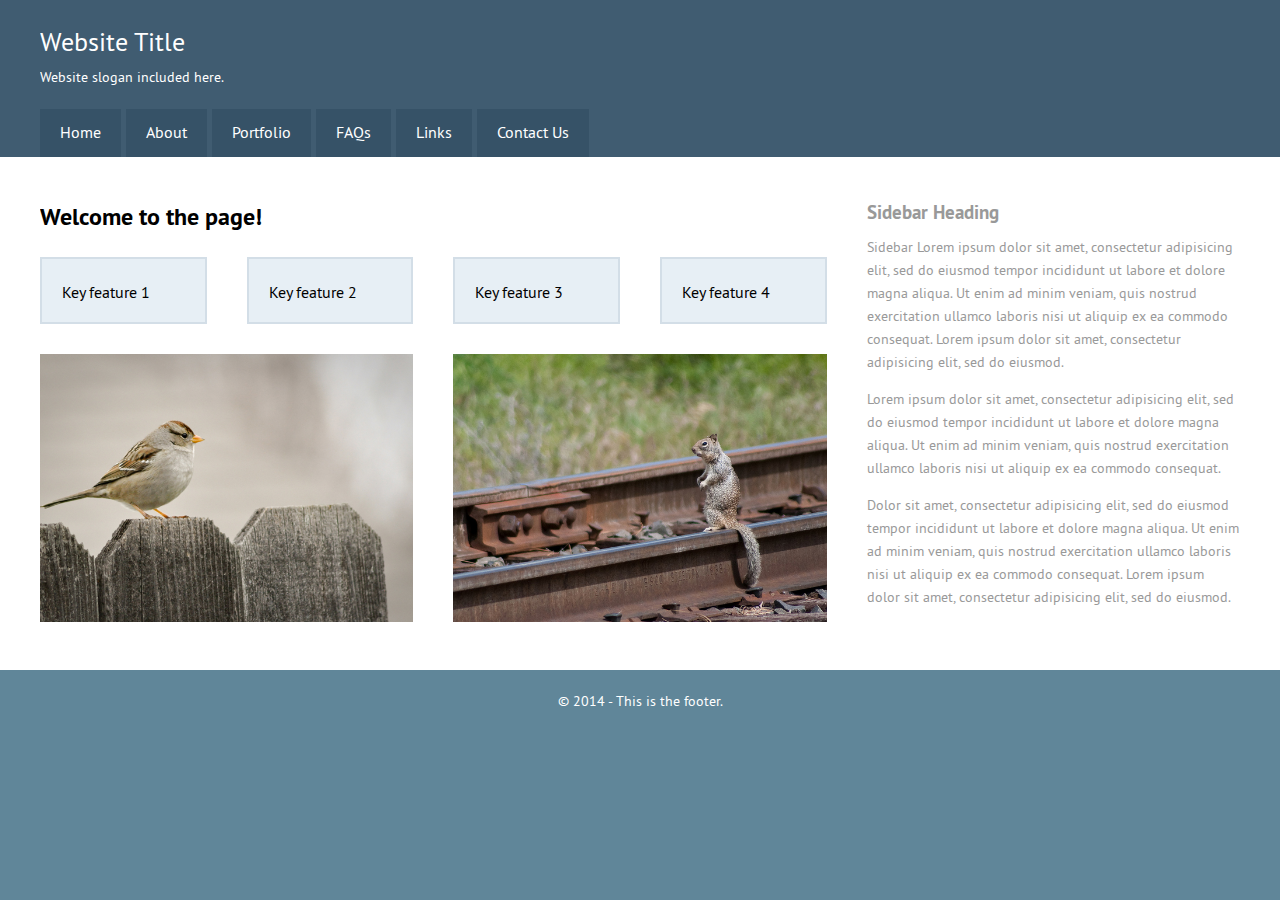
<file: grid/index.html>
<!DOCTYPE html>
<html>

	<head>
		<meta charset="utf-8">
		<title>Learning CSS</title>
		<meta name="viewport" content="width=device-width, initial-scale=1">
		<link rel="stylesheet" href="css/screen.css">
	</head>

	<body>

		<header class="section">

			<!-- container -->
			<div class="container">
				<h1>Website Title</h1>
				<p class="hide-small">Website slogan included here.</p>

				<nav class="site-nav">
					<ul class="group">
						<li><a href="#">Home</a></li>
						<li><a href="#">About</a></li>
						<li><a href="#">Portfolio</a></li>
						<li class="hide-small"><a href="#">FAQs</a></li>
						<li class="hide-small"><a href="#">Links</a></li>
						<li><a href="#">Contact Us</a></li>
					</ul>
				</nav>
			</div><!-- /container -->

		</header>

		<div class="content-area group section">

			<!-- container -->
			<div class="container">

				<!-- row-set -->
				<div class="row-set">

					<!-- col -->
					<div class="col col-md-8 push-down-sm">

						<h2>Welcome to the page!</h2>

						<!-- row-set -->
						<div class="row-set">

							<!-- col -->
							<div class="col col-sm-6 col-lg-3">
								<!-- box-a -->
								<div class="box-a">
									<p>Key feature 1</p>
								</div><!-- /box-a -->
							</div><!-- /col -->

							<!-- col -->
							<div class="col col-sm-6 col-lg-3">
								<!-- box-a -->
								<div class="box-a">
									<p>Key feature 2</p>
								</div><!-- /box-a -->
							</div><!-- /col -->

							<!-- col -->
							<div class="col col-sm-6 col-lg-3">
								<!-- box-a -->
								<div class="box-a">
									<p>Key feature 3</p>
								</div><!-- /box-a -->
							</div><!-- /col -->

							<!-- col -->
							<div class="col col-sm-6 col-lg-3">
								<!-- box-a -->
								<div class="box-a">
									<p>Key feature 4</p>
								</div><!-- /box-a -->
							</div><!-- /col -->

						</div><!-- /row-set -->

						<!-- row-set -->
						<div class="row-set">

							<!-- col -->
							<div class="col col-xs-6">
								<img src="images/bird.jpg">
							</div><!-- /col -->

							<!-- col -->
							<div class="col col-xs-6">
								<img src="images/squirrel.jpg">
							</div><!-- /col -->

						</div><!-- /row-set -->

					</div><!-- /col -->

					<!-- col -->
					<div class="col col-md-4 sidebar">
						<h3>Sidebar Heading</h3>
						<p>Sidebar Lorem ipsum dolor sit amet, consectetur adipisicing elit, sed do eiusmod tempor incididunt ut labore et dolore magna aliqua. Ut enim ad minim veniam, quis nostrud exercitation ullamco laboris nisi ut aliquip ex ea commodo consequat. Lorem ipsum dolor sit amet, consectetur adipisicing elit, sed do eiusmod.</p>

						<p>Lorem ipsum dolor sit amet, consectetur adipisicing elit, sed do eiusmod tempor incididunt ut labore et dolore magna aliqua. Ut enim ad minim veniam, quis nostrud exercitation ullamco laboris nisi ut aliquip ex ea commodo consequat.</p>

						<p>Dolor sit amet, consectetur adipisicing elit, sed do eiusmod tempor incididunt ut labore et dolore magna aliqua. Ut enim ad minim veniam, quis nostrud exercitation ullamco laboris nisi ut aliquip ex ea commodo consequat. Lorem ipsum dolor sit amet, consectetur adipisicing elit, sed do eiusmod.</p>
					</div><!-- /col -->

				</div><!-- /row-set -->

			</div><!-- /container -->

		</div>

		<footer>
			<p>&copy; 2014 - This is the footer.</p>
		</footer>


	</body>

</html>
</file>
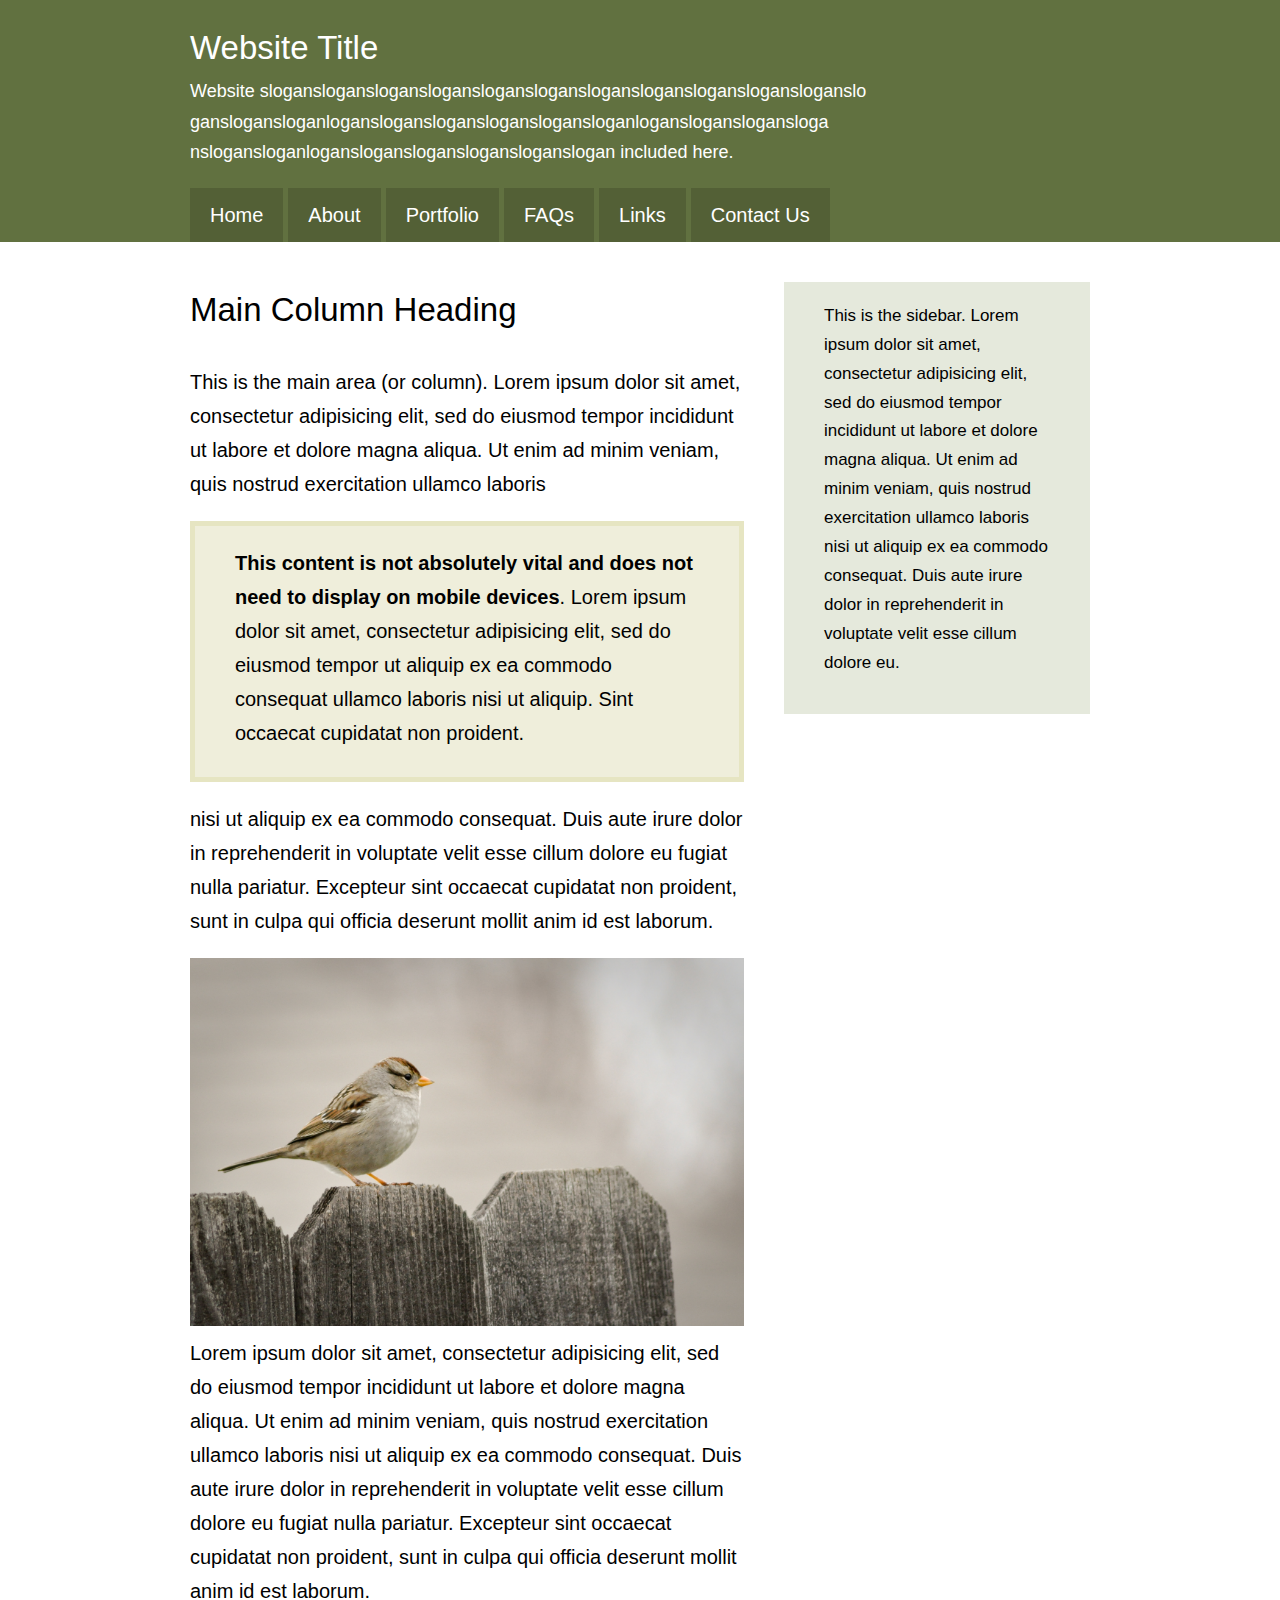
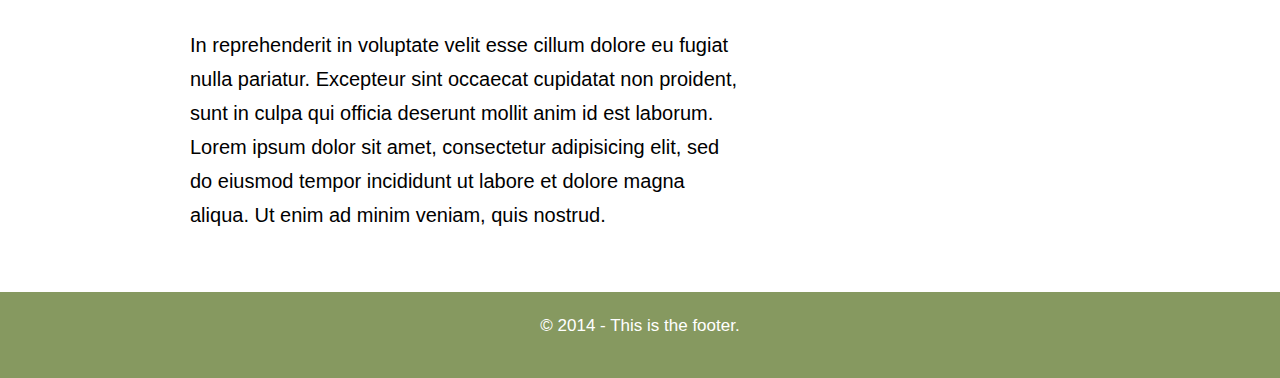
<file: responsive/index.html>
<!DOCTYPE html>
<html>

	<head>
		<meta charset="utf-8">
		<title>Learning CSS</title>
		<meta name="viewport" content="width=device-width, initial-scale=1">
		<link rel="stylesheet" href="css/screen.css">
	</head>

	<body>

		<header>

			<!-- container -->
			<div class="container">
				<h1>Website Title</h1>
				<p class="hide-small">Website sloganslogansloganslogansloganslogansloganslogansloganslogansloganslo ganslogansloganlogansloganslogansloganslogansloganlogansloganslogansloga nslogansloganloganslogansloganslogansloganslogan included here.</p>

				<nav class="site-nav">
					<ul class="group">
						<li><a href="#">Home</a></li>
						<li><a href="#">About</a></li>
						<li><a href="#">Portfolio</a></li>
						<li class="hide-small"><a href="#">FAQs</a></li>
						<li class="hide-small"><a href="#">Links</a></li>
						<li><a href="#">Contact Us</a></li>
					</ul>
				</nav>
			</div><!-- /container -->

		</header>

		<div class="content-area group">

			<!-- container -->
			<div class="container">
				<div class="main-area">
					<h2>Main Column Heading</h2>

					<p>This is the main area (or column). Lorem ipsum dolor sit amet, consectetur adipisicing elit, sed do eiusmod tempor incididunt ut labore et dolore magna aliqua. Ut enim ad minim veniam, quis nostrud exercitation ullamco laboris</p>

					<!-- info-box -->
					<div class="info-box hide-small">
						<p><strong>This content is not absolutely vital and does not need to display on mobile devices</strong>. Lorem ipsum dolor sit amet, consectetur adipisicing elit, sed do eiusmod tempor ut aliquip ex ea commodo consequat ullamco laboris nisi ut aliquip. Sint occaecat cupidatat non proident.</p>
					</div><!-- /info-box -->

					<p>nisi ut aliquip ex ea commodo consequat. Duis aute irure dolor in reprehenderit in voluptate velit esse cillum dolore eu fugiat nulla pariatur. Excepteur sint occaecat cupidatat non proident, sunt in culpa qui officia deserunt mollit anim id est laborum.</p>

					<img src="images/bird.jpg" alt="Bird on fence.">

					<p>Lorem ipsum dolor sit amet, consectetur adipisicing elit, sed do eiusmod tempor incididunt ut labore et dolore magna aliqua. Ut enim ad minim veniam, quis nostrud exercitation ullamco laboris nisi ut aliquip ex ea commodo consequat. Duis aute irure dolor in reprehenderit in voluptate velit esse cillum dolore eu fugiat nulla pariatur. Excepteur sint occaecat cupidatat non proident, sunt in culpa qui officia deserunt mollit anim id est laborum.</p>

					<p>In reprehenderit in voluptate velit esse cillum dolore eu fugiat nulla pariatur. Excepteur sint occaecat cupidatat non proident, sunt in culpa qui officia deserunt mollit anim id est laborum. Lorem ipsum dolor sit amet, consectetur adipisicing elit, sed do eiusmod tempor incididunt ut labore et dolore magna aliqua. Ut enim ad minim veniam, quis nostrud.</p>
				</div>

				<aside class="sidebar">
					<p>This is the sidebar. Lorem ipsum dolor sit amet, consectetur adipisicing elit, sed do eiusmod tempor incididunt ut labore et dolore magna aliqua. Ut enim ad minim veniam, quis nostrud exercitation ullamco laboris nisi ut aliquip ex ea commodo consequat. Duis aute irure dolor in reprehenderit in voluptate velit esse cillum dolore eu.</p>
				</aside>
			</div><!-- /container -->

		</div>

		<footer>
			<p>&copy; 2014 - This is the footer.</p>
		</footer>


	</body>

</html>
</file>
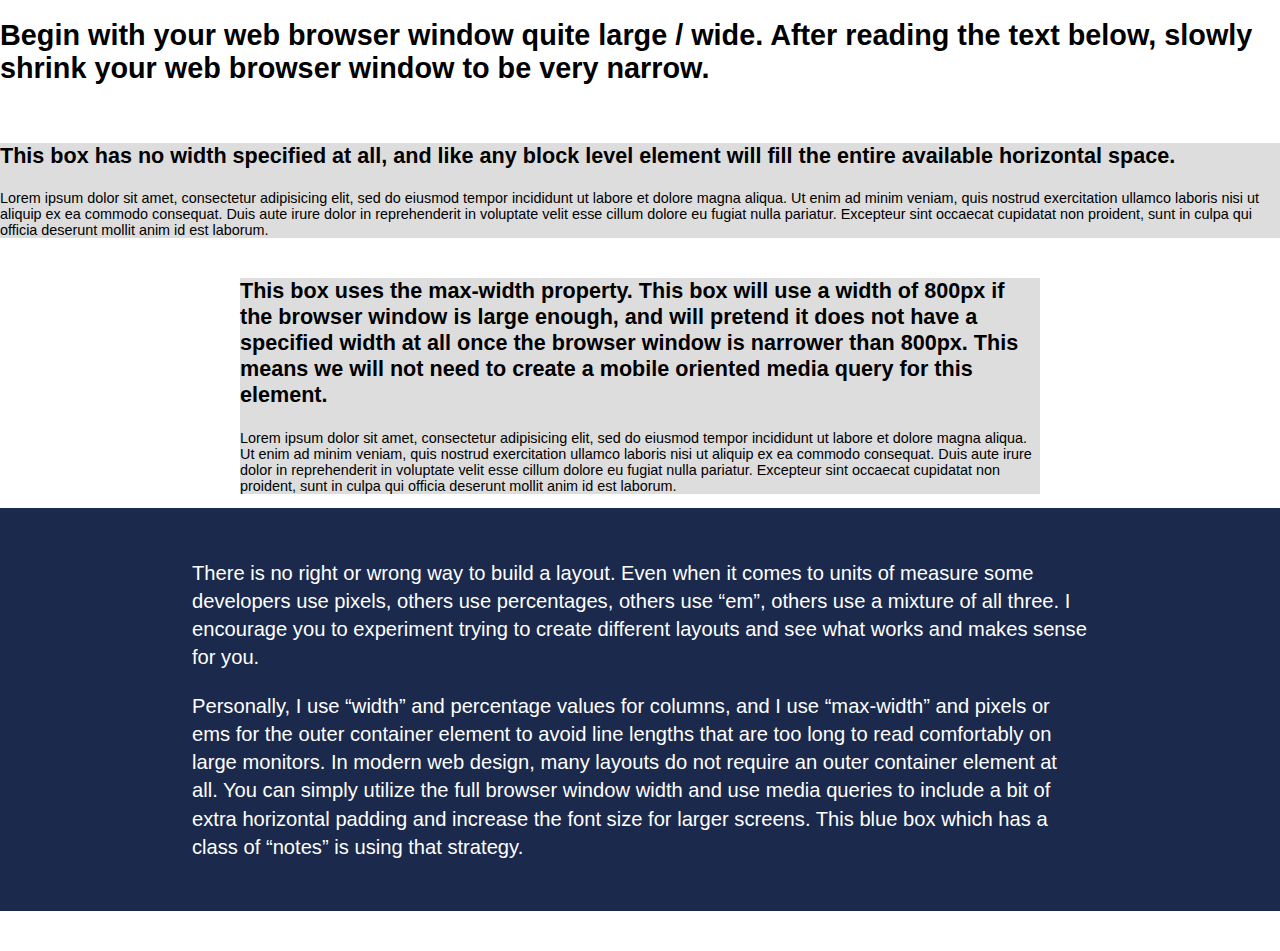
<file: width-max-width/max-width.html>
<!DOCTYPE html>
<html>
	
	<head>
		<meta charset="utf-8">
		<title>Comparing &ldquo;width&rdquo; and &ldquo;max-width&rdquo;</title>
		<meta name="viewport" content="width=device-width, initial-scale=1">
		<link rel="stylesheet" href="css/screen.css">
	</head>
	
	<body>
		
		<h1>Begin with your web browser window quite large / wide.  After reading the text below, slowly shrink your web browser window to be very narrow.</h1>
		
		<div>
			<h2>This box has no width specified at all, and like any block level element will fill the entire available horizontal space.</h2>
			<p>Lorem ipsum dolor sit amet, consectetur adipisicing elit, sed do eiusmod tempor incididunt ut labore et dolore magna aliqua. Ut enim ad minim veniam, quis nostrud exercitation ullamco laboris nisi ut aliquip ex ea commodo consequat. Duis aute irure dolor in reprehenderit in voluptate velit esse cillum dolore eu fugiat nulla pariatur. Excepteur sint occaecat cupidatat non proident, sunt in culpa qui officia deserunt mollit anim id est laborum.</p>
		</div>
		
		<div class="uses-max-width">
			<h2>This box uses the max-width property. This box will use a width of 800px if the browser window is large enough, and will pretend it does not have a specified width at all once the browser window is narrower than 800px. This means we will not need to create a mobile oriented media query for this element.</h2>
			<p>Lorem ipsum dolor sit amet, consectetur adipisicing elit, sed do eiusmod tempor incididunt ut labore et dolore magna aliqua. Ut enim ad minim veniam, quis nostrud exercitation ullamco laboris nisi ut aliquip ex ea commodo consequat. Duis aute irure dolor in reprehenderit in voluptate velit esse cillum dolore eu fugiat nulla pariatur. Excepteur sint occaecat cupidatat non proident, sunt in culpa qui officia deserunt mollit anim id est laborum.</p>
		</div>
		
		<div class="notes">
			<p>There is no right or wrong way to build a layout. Even when it comes to units of measure some developers use pixels, others use percentages, others use &ldquo;em&rdquo;, others use a mixture of all three. I encourage you to experiment trying to create different layouts and see what works and makes sense for you.</p>
			<p>Personally, I use &ldquo;width&rdquo; and percentage values for columns, and I use &ldquo;max-width&rdquo; and pixels or ems for the outer container element to avoid line lengths that are too long to read comfortably on large monitors. In modern web design, many layouts do not require an outer container element at all.  You can simply utilize the full browser window width and use media queries to include a bit of extra horizontal padding and increase the font size for larger screens. This blue box which has a class of &ldquo;notes&rdquo; is using that strategy.</p>
		</div>
		
	</body>
	
</html>
</file>
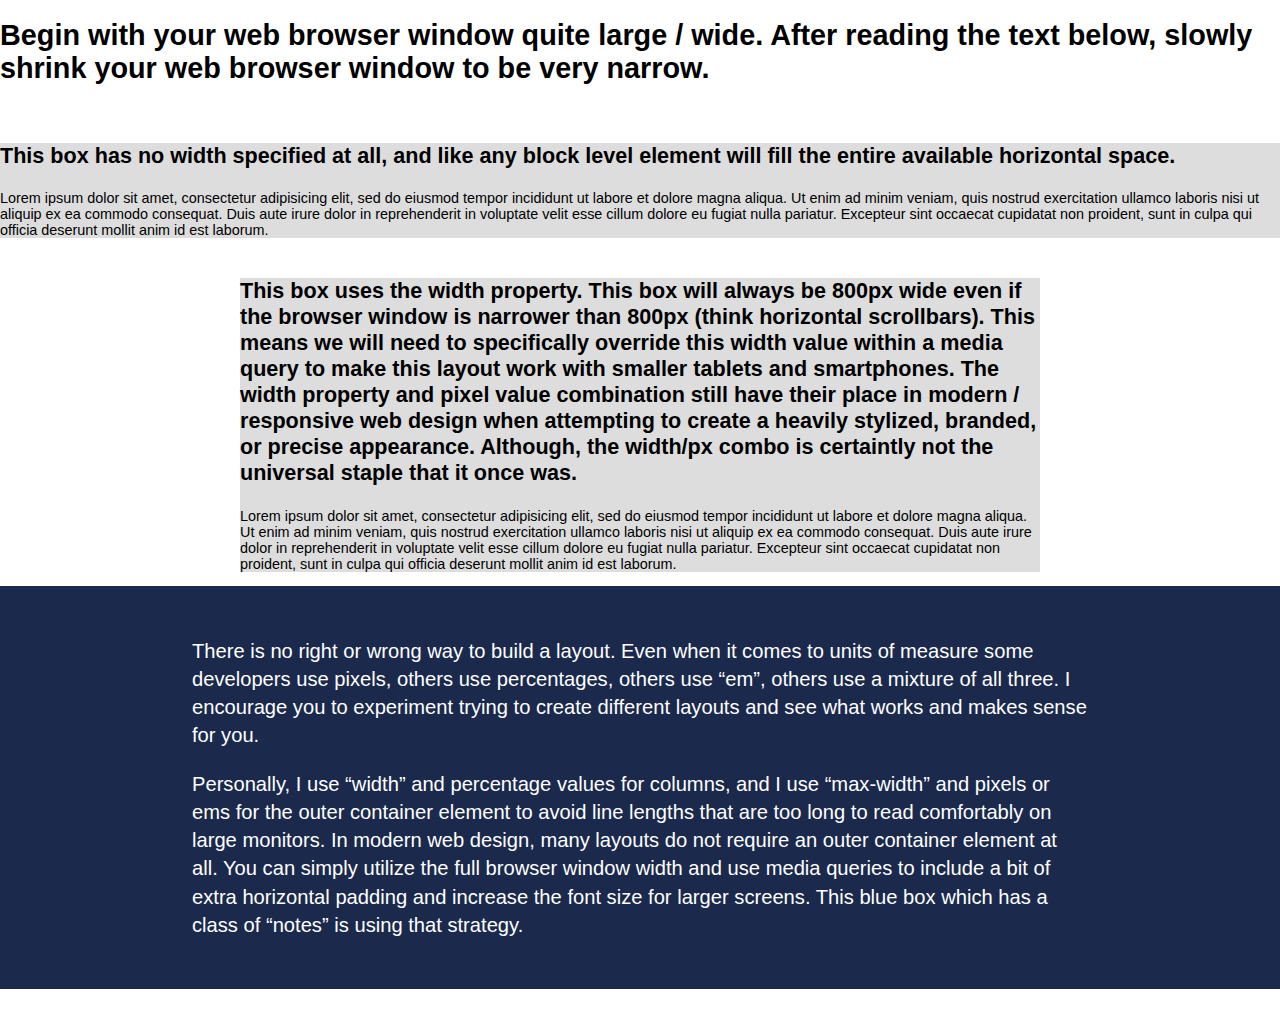
<file: width-max-width/width.html>
<!DOCTYPE html>
<html>
	
	<head>
		<meta charset="utf-8">
		<title>Comparing &ldquo;width&rdquo; and &ldquo;max-width&rdquo;</title>
		<meta name="viewport" content="width=device-width, initial-scale=1">
		<link rel="stylesheet" href="css/screen.css">
	</head>
	
	<body>
		
		<h1>Begin with your web browser window quite large / wide.  After reading the text below, slowly shrink your web browser window to be very narrow.</h1>
		
		<div>
			<h2>This box has no width specified at all, and like any block level element will fill the entire available horizontal space.</h2>
			<p>Lorem ipsum dolor sit amet, consectetur adipisicing elit, sed do eiusmod tempor incididunt ut labore et dolore magna aliqua. Ut enim ad minim veniam, quis nostrud exercitation ullamco laboris nisi ut aliquip ex ea commodo consequat. Duis aute irure dolor in reprehenderit in voluptate velit esse cillum dolore eu fugiat nulla pariatur. Excepteur sint occaecat cupidatat non proident, sunt in culpa qui officia deserunt mollit anim id est laborum.</p>
		</div>
		
		<div class="uses-width">
			<h2>This box uses the width property. This box will always be 800px wide even if the browser window is narrower than 800px (think horizontal scrollbars). This means we will need to specifically override this width value within a media query to make this layout work with smaller tablets and smartphones.  The width property and pixel value combination still have their place in modern / responsive web design when attempting to create a heavily stylized, branded, or precise appearance. Although, the width/px combo is certaintly not the universal staple that it once was.</h2>
			<p>Lorem ipsum dolor sit amet, consectetur adipisicing elit, sed do eiusmod tempor incididunt ut labore et dolore magna aliqua. Ut enim ad minim veniam, quis nostrud exercitation ullamco laboris nisi ut aliquip ex ea commodo consequat. Duis aute irure dolor in reprehenderit in voluptate velit esse cillum dolore eu fugiat nulla pariatur. Excepteur sint occaecat cupidatat non proident, sunt in culpa qui officia deserunt mollit anim id est laborum.</p>
		</div>
		
		<div class="notes">
			<p>There is no right or wrong way to build a layout. Even when it comes to units of measure some developers use pixels, others use percentages, others use &ldquo;em&rdquo;, others use a mixture of all three. I encourage you to experiment trying to create different layouts and see what works and makes sense for you.</p>
			<p>Personally, I use &ldquo;width&rdquo; and percentage values for columns, and I use &ldquo;max-width&rdquo; and pixels or ems for the outer container element to avoid line lengths that are too long to read comfortably on large monitors. In modern web design, many layouts do not require an outer container element at all.  You can simply utilize the full browser window width and use media queries to include a bit of extra horizontal padding and increase the font size for larger screens. This blue box which has a class of &ldquo;notes&rdquo; is using that strategy.</p>
		</div>
		
	</body>
	
</html>
</file>
<file: grid/css/screen.css>
/* Custom Fonts */
@font-face {
	font-family: 'PTSans';
	src: url('fonts/PT-Sans.eot');
    src: url('fonts/PT-Sans.eot?#iefix') format('embedded-opentype'),
         url('fonts/PT-Sans.woff') format('woff'),
         url('fonts/PT-Sans.ttf') format('truetype'),
         url('fonts/PT-Sans.svg#pt_sansregular') format('svg');
	font-weight: normal;
	font-style: normal;
}

@font-face {
	font-family: 'PTSans';
	src: url('fonts/PT-Sans-Bold.eot');
    src: url('fonts/PPT-Sans-Bold.eot?#iefix') format('embedded-opentype'),
         url('fonts/PT-Sans-Bold.woff') format('woff'),
         url('fonts/PT-Sans-Bold.ttf') format('truetype'),
         url('fonts/PT-Sans-Bold.svg#pt_sansbold') format('svg');
	font-weight: bold;
	font-style: normal;
}

@font-face {
	font-family: 'PTSans';
	src: url('fonts/PT-Sans-Italic.eot');
    src: url('fonts/PPT-Sans-Italic.eot?#iefix') format('embedded-opentype'),
         url('fonts/PT-Sans-Italic.woff') format('woff'),
         url('fonts/PT-Sans-Italic.ttf') format('truetype'),
         url('fonts/PT-Sans-Italic.svg#pt_sansitalic') format('svg');
	font-weight: normal;
	font-style: italic;
}

@font-face {
	font-family: 'PTSans';
	src: url('fonts/PT-Sans-BoldItalic.eot');
    src: url('fonts/PPT-Sans-BoldItalic.eot?#iefix') format('embedded-opentype'),
         url('fonts/PT-Sans-BoldItalic.woff') format('woff'),
         url('fonts/PT-Sans-BoldItalic.ttf') format('truetype'),
         url('fonts/PT-Sans-BoldItalic.svg#pt_sansbold_italic') format('svg');
	font-weight: bold;
	font-style: italic;
}

html {
	background-color: #608699;
	line-height: 1.7;
}

body {
	font-family: 'PTSans', Arial, sans-serif;
	font-size: 15px;
	margin: 0;
	padding: 0;
}

h1, h2, h3, h4, h5, h6, p {
	margin-top: 0;
}

img {
	max-width: 100%;
	height: auto;
}

a {
	text-decoration: none;
}

/* Main Column Typography */
.main-area h2 {
	font-size: 165%;
	font-weight: normal;
}

.section {
	padding-left: 40px;
	padding-right: 40px;
}

.container {
	max-width: 960px;
	margin: 0 auto;
	overflow: hidden;
}

@media screen and (min-width: 1280px) {

	body {
		font-size: 16px;
	}

	.container {
		max-width: 1200px;
	}

}

@media screen and (max-width: 767px) {

	.section {
		padding-left: 20px;
		padding-right: 20px;
	}

}

header {
	padding-top: 20px;
	color: #FFF;
	background-color: #405c71;
}

header h1 {
	margin: 0;
	font-weight: normal;
	font-size: 165%;
}

header p {
	font-size: 90%;
	margin: 0;
}

/* Site Navigation */
.site-nav {
	margin-top: 20px;
}

.site-nav ul {
	margin: 0;
	padding: 0;
}

.site-nav li {
	list-style: none;
	float: left;
	margin-right: 5px;
}

.site-nav a {
	display: block;
	color: #FFF;
	padding: 10px 20px;
	background-color: #365267;
}

.site-nav a:hover {
	background-color: #2c465a;
}

@media screen and (max-width: 1023px) {

	.site-nav li {
		width: 33.332%;
		margin-right: 0;
	}

	.site-nav a {
		padding: 15px 0;
		margin-right: 5px;
		margin-bottom: 5px;
		text-align: center;
	}

}

@media screen and (max-width: 767px) {

	.site-nav li {
		width: 50%;
	}

}



/* End Site Navigation */


.content-area {
	background-color: #FFF;
	padding-bottom: 40px;
	padding-top: 40px;
}

@media screen and (max-width: 767px) {
	.content-area {
		padding-top: 20px;
	}
}

.main-area {
	width: 66%;
	float: left;
	padding-right: 40px;
	box-sizing: border-box;
}

.sidebar {
	color: #999;
	font-size: 85%;
}

.sidebar h3 {
	font-size: 138.5%;
	margin-bottom: 7px;
}

.info-box {
	background-color: #efeedb;
	border: 5px solid #e6e5c2;
	padding: 20px 40px 7px 40px;
	margin-bottom: 1em;
}

@media screen and (max-width: 767px) {

	.hide-small {
		display: none;
	}

}

.box-a {
	background-color: #e7eff5;
	padding: 20px 20px 0 20px;
	border: 2px solid #d3dee7;
	margin-bottom: 30px;
}

@media screen and (max-width: 767px) {
	.box-a {
		margin-bottom: 15px;
	}
}

/* Grid */
.row-set {
	margin-right: -20px; 		/*counteract padding-right in .col */
}

.col {
	width: 100%;
	float: left;
	padding-right: 20px;	/*add space between two images */
	box-sizing: border-box;	/*padding does not add to with % of size */
}

.col-xs-11 {width: 91.662%}
.col-xs-10 {width: 83.332%;}
.col-xs-9 {width: 75%;}
.col-xs-8 {width: 66.662%;}
.col-xs-7 {width: 58.331%}
.col-xs-6 {width: 50%;}
.col-xs-5 {width: 41.662%}
.col-xs-4 {width: 33.332%;}
.col-xs-3 {width: 25%;}
.col-xs-2 {width: 16.662%;}
.col-xs-1 {width: 8.332%;}

@media screen and (min-width: 768px) {

	.row-set {
		margin-right: -40px;
	}

	.col {
		padding-right: 40px;
	}

	.col-sm-11 {width: 91.662%}
	.col-sm-10 {width: 83.332%;}
	.col-sm-9 {width: 75%;}
	.col-sm-8 {width: 66.662%;}
	.col-sm-7 {width: 58.331%}
	.col-sm-6 {width: 50%;}
	.col-sm-5 {width: 41.662%}
	.col-sm-4 {width: 33.332%;}
	.col-sm-3 {width: 25%;}
	.col-sm-2 {width: 16.662%;}
	.col-sm-1 {width: 8.332%;}

}

@media screen and (min-width: 1024px) {

	.col-md-11 {width: 91.662%}
	.col-md-10 {width: 83.332%;}
	.col-md-9 {width: 75%;}
	.col-md-8 {width: 66.662%;}
	.col-md-7 {width: 58.331%}
	.col-md-6 {width: 50%;}
	.col-md-5 {width: 41.662%}
	.col-md-4 {width: 33.332%;}
	.col-md-3 {width: 25%;}
	.col-md-2 {width: 16.662%;}
	.col-md-1 {width: 8.332%;}

}

@media screen and (min-width: 1280px) {

	.col-lg-11 {width: 91.662%}
	.col-lg-10 {width: 83.332%;}
	.col-lg-9 {width: 75%;}
	.col-lg-8 {width: 66.662%;}
	.col-lg-7 {width: 58.331%}
	.col-lg-6 {width: 50%;}
	.col-lg-5 {width: 41.662%}
	.col-lg-4 {width: 33.332%;}
	.col-lg-3 {width: 25%;}
	.col-lg-2 {width: 16.662%;}
	.col-lg-1 {width: 8.332%;}

}

@media screen and (max-width: 1023px) {
	.push-down-sm {
		margin-bottom: 30px;
	}
}

@media screen and (max-width: 767px) {
	.push-down-sm {
		margin-bottom: 15px;
	}
}

footer {
	text-align: center;
	font-size: 85%;
	color: #FFF;
	padding-bottom: 20px;
	padding-top: 20px;
}
/*automaticaly clear floated children of rows and group*/
.row-set:before,
.row-set:after,
.group:before,
.group:after {
	content: "";
	display: table;
}

.row-set:after,
.group:after {
	clear: both;
}

.row-set,
.group {
	zoom: 1;
}
</file>
<file: responsive/css/screen.css>
html {
	background-color: #869960;
	line-height: 1.7;
}

body {
	font-family: Helvetica, Arial, sans-serif;
	font-size: 15px;
	margin: 0;
	padding: 0;
}

h1, h2, h3, h4, h5, h6, p {
	margin-top: 0;
}

img {
	max-width: 100%;
	height: auto;
}

a {
	text-decoration: none;
}

/* Main Column Typography */
.main-area h2 {
	font-size: 165%;
	font-weight: normal;
}



.container {
	max-width: 960px;
	margin: 0 auto;
	padding-left: 40px;
	padding-right: 40px;
}

@media screen and (min-width: 1000px) {

	body {
		font-size: 20px;
	}

	.container {
		max-width: 900px;
	}

}

@media screen and (max-width: 480px) {

	.container {
		padding-left: 20px;
		padding-right: 20px;
	}

}


header {
	padding-top: 20px;
	color: #FFF;
	background-color: #617140;
}

header h1 {
	margin: 0;
	font-weight: normal;
	font-size: 165%;
}

header p {
	font-size: 90%;
	margin: 0;
}

/* Site Navigation */
.site-nav {
	margin-top: 20px;
}

.site-nav ul {
	margin: 0;
	padding: 0;
}

.site-nav li {
	list-style: none;
	float: left;
	margin-right: 5px;
}

.site-nav a {
	display: block;
	color: #FFF;
	padding: 10px 20px;
	background-color: #536036;
}

.site-nav a:hover {
	background-color: #4e5a33;
}

@media screen and (max-width: 700px) {

	.site-nav li {
		width: 33.332%;
		margin-right: 0;
	}

	.site-nav a {
		padding: 15px 0;
		margin-right: 5px;
		margin-bottom: 5px;
		text-align: center;
	}

}

@media screen and (max-width: 480px) {

	.site-nav li {
		width: 50%;
	}

}



/* End Site Navigation */


.content-area {
	background-color: #FFF;
	padding-bottom: 40px;
	padding-top: 40px;
}

@media screen and (max-width: 480px) {
	.content-area {
		padding-top: 20px;
	}
}

.main-area {
	width: 66%;
	float: left;
	padding-right: 40px;
	box-sizing: border-box;
}

.sidebar {
	width: 34%;
	float: left;
	background-color: #e5e9dc;
	padding: 20px 40px;
	box-sizing: border-box;
	font-size: 85%;
}

@media screen and (max-width: 700px) {

	.main-area,
	.sidebar {
		width: auto;
		float: none;
	}

	.main-area {
		padding-right: 0;
	}

}




.info-box {
	background-color: #efeedb;
	border: 5px solid #e6e5c2;
	padding: 20px 40px 7px 40px;
	margin-bottom: 1em;
}

@media screen and (max-width: 480px) {

	.hide-small {
		display: none;
	}

}

footer {
	text-align: center;
	font-size: 85%;
	color: #FFF;
	padding-bottom: 20px;
	padding-top: 20px;
}

.group:before,
.group:after {
	content: "";
	display: table;
}

.group:after {
	clear: both;
}

.group {
	zoom: 1;
}
</file>
<file: width-max-width/css/screen.css>
html, body {
	padding: 0;
	margin: 0;
}

html {
	font-family: Helvetica, Arial, sans-serif;
	font-size: 90%;
}

div {
	background-color: #DDD;
	margin-bottom: 40px;
}

.uses-width {
	width: 800px;
	margin: 0 auto;
}

.uses-max-width {
	max-width: 800px;
	margin: 0 auto;
}

.notes {
	background-color: #1A294C;
	color: #FFF;
	line-height: 1.4em;
	padding: 20px;
}

@media screen and (min-width: 800px) {
	
	.notes {
		font-size: 120%;
		padding: 30px;
	}

}

@media screen and (min-width: 1060px) {
	
	.notes {
		font-size: 140%;
		padding: 30px 15%;
	}
	
}

h1 {
	margin-bottom: 2em;
}

h2 {
	margin: 0 0 1em 0;
}
</file>
